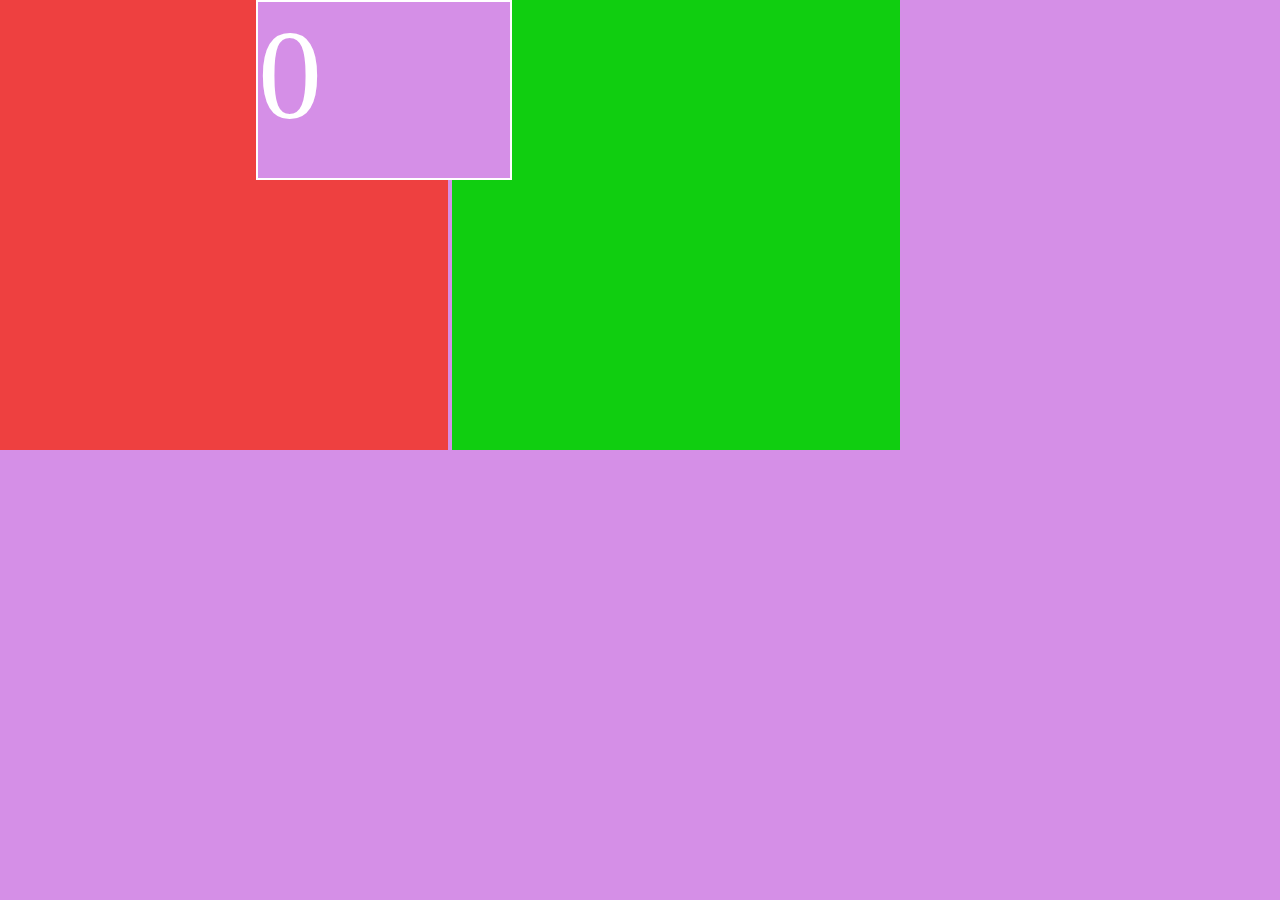
<file: counter/index.html>
<!DOCTYPE html>
<html lang="en">
    <head>
        <meta charset="UTF-8" />
        <meta http-equiv="X-UA-Compatible" content="IE=edge" />
        <meta name="viewport" content="width=device-width, initial-scale=1.0" />
        <script defer src="counter.js"></script>
        <link rel="stylesheet" href="style.css" />
        <title>Counter</title>
    </head>
    <body>
        <button id="dec"></button>
        <!-- Double click on the counter to reset the value -->
        <span id="counter"></span>
        <button id="inc"></button>
    </body>
</html>
</file>
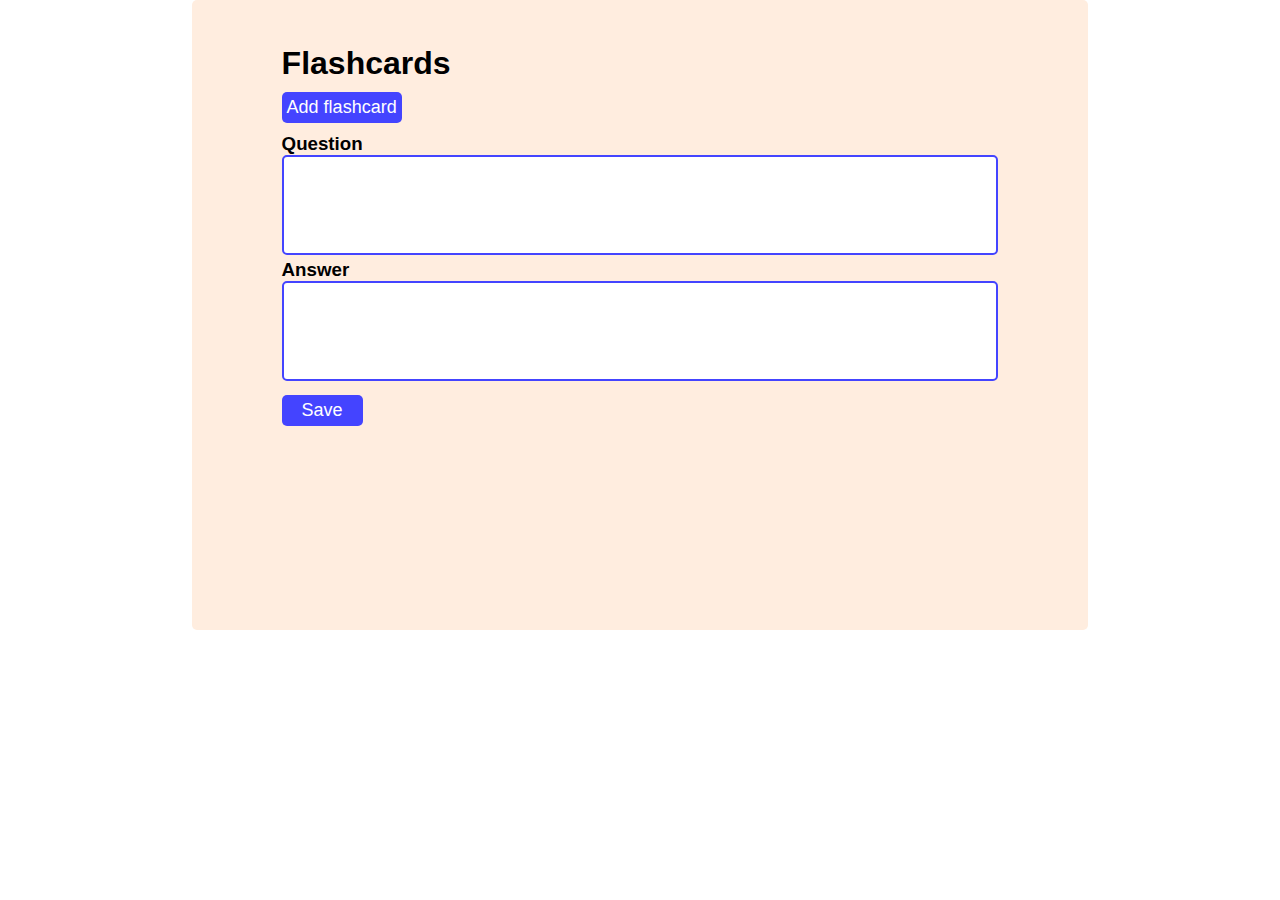
<file: flashcards/index.html>
<!DOCTYPE html>
<html lang="en">
    <head>
        <meta charset="UTF-8" />
        <meta http-equiv="X-UA-Compatible" content="IE=edge" />
        <meta name="viewport" content="width=device-width, initial-scale=1.0" />
        <script defer src="flashcards.js"></script>
        <script defer src="dom.js"></script>
        <link rel="stylesheet" href="style.css" />
        <title>Flashcards</title>
    </head>
    <body>
        <div id="root">
            <div id="wrap">
                <h1 class="title">Flashcards</h1>
                <button id="add-card-btn">Add flashcard</button>
                <div id="form">
                    <div id="question-section">
                        <h3 class="title">Question</h3>
                        <textarea
                            id="question-textarea"
                            cols="30"
                            rows="10"
                        ></textarea>
                    </div>
                    <div id="answer-section">
                        <h3 class="title">Answer</h3>
                        <textarea
                            id="answer-textarea"
                            cols="30"
                            rows="10"
                        ></textarea>
                    </div>
                    <button id="save-btn">Save</button>
                </div>

                <div id="list">
                    <!--
                    <div class="card" data-key="Kamfkjaesogf">
                        <p class="text">
                            What is my name?Lorem ipsum dolor sit amet
                            consectetur, adipisicing elit. Illum incidunt ea,
                            magnam dicta placeat itaque, velit repellendus fuga
                            officia neque assumenda ipsum totam voluptates
                            molestias expedita adipisci. Rem, sapiente voluptas.
                        </p>
                        <button class="show-answer-btn">
                            Show/hide answer
                        </button>
                        <div class="action-btns">
                            <button class="action-btn delete">Delete</button>
                        </div>
                    </div>
                --></div>
            </div>
        </div>
    </body>
</html>
</file>
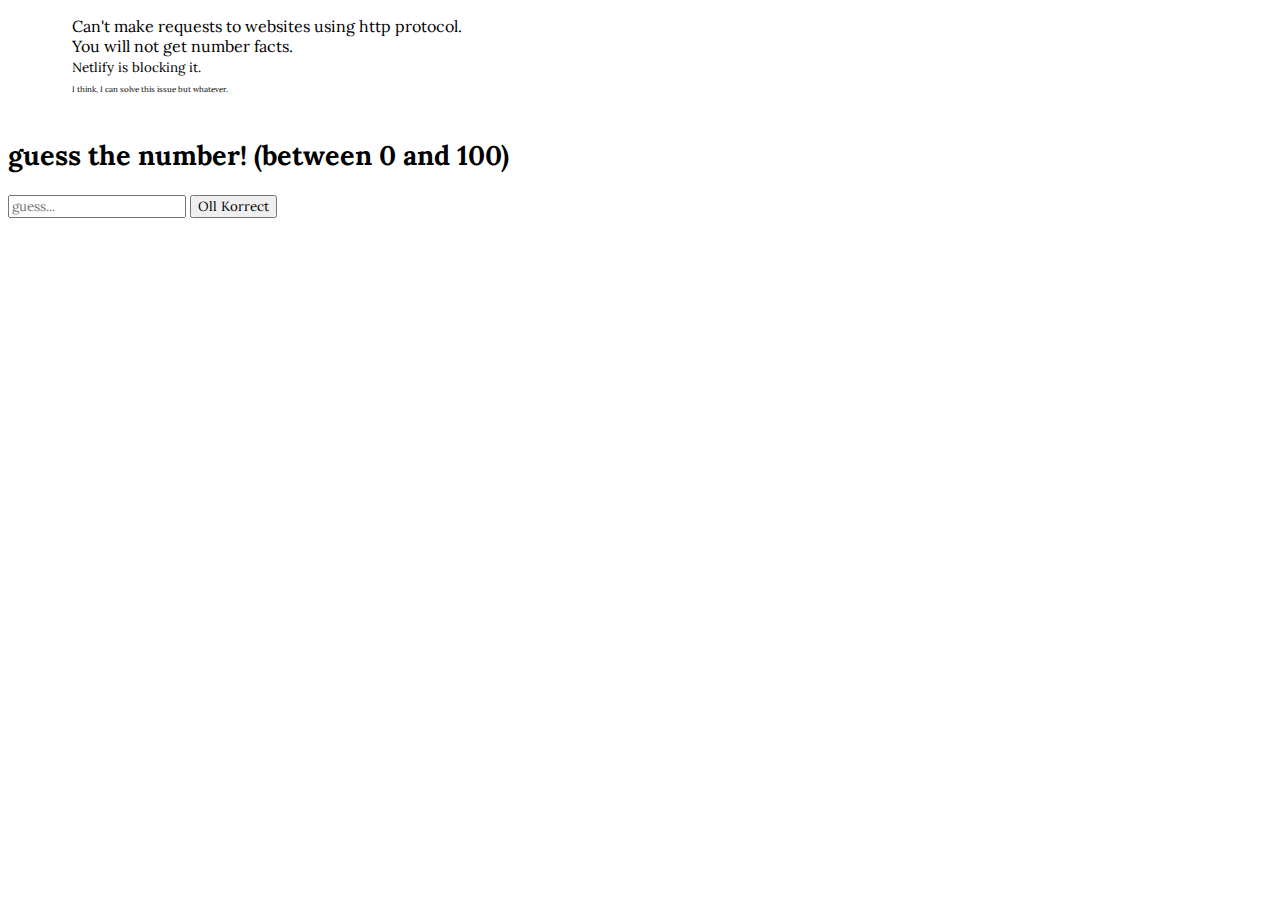
<file: guess-the-number/index.html>
<!DOCTYPE html>
<html lang="en">
    <head>
        <meta charset="UTF-8" />
        <meta http-equiv="X-UA-Compatible" content="IE=edge" />
        <meta name="viewport" content="width=device-width, initial-scale=1.0" />
        <!-- Google font -->
        <link rel="preconnect" href="https://fonts.googleapis.com" />
        <link rel="preconnect" href="https://fonts.gstatic.com" crossorigin />
        <link
            href="https://fonts.googleapis.com/css2?family=Lora:wght@500&display=swap"
            rel="stylesheet"
        />
        <!-- Google font END -->
        <script src="guess.js" defer></script>

        <style>
            * {
                font-family: "Lora", "Times New Roman", Times, serif;
            }

            h2 {
                font-size: 3vh;
            }
        </style>

        <title>Guess the number</title>
    </head>
    <body>
        <div id="root">
            <pre>
                Can't make requests to websites using http protocol.
                You will not get number facts.
                <small>Netlify is blocking it.</small>
                <small style="font-size: 8px;">I think, I can solve this issue but whatever.</small>
            </pre>
            <h2>guess the number! (between 0 and 100)</h2>
            <div id="proximity"></div>
            <input type="number" id="guess" placeholder="guess..." />
            <button id="guess-btn">Oll Korrect</button>
        </div>
    </body>
</html>
</file>
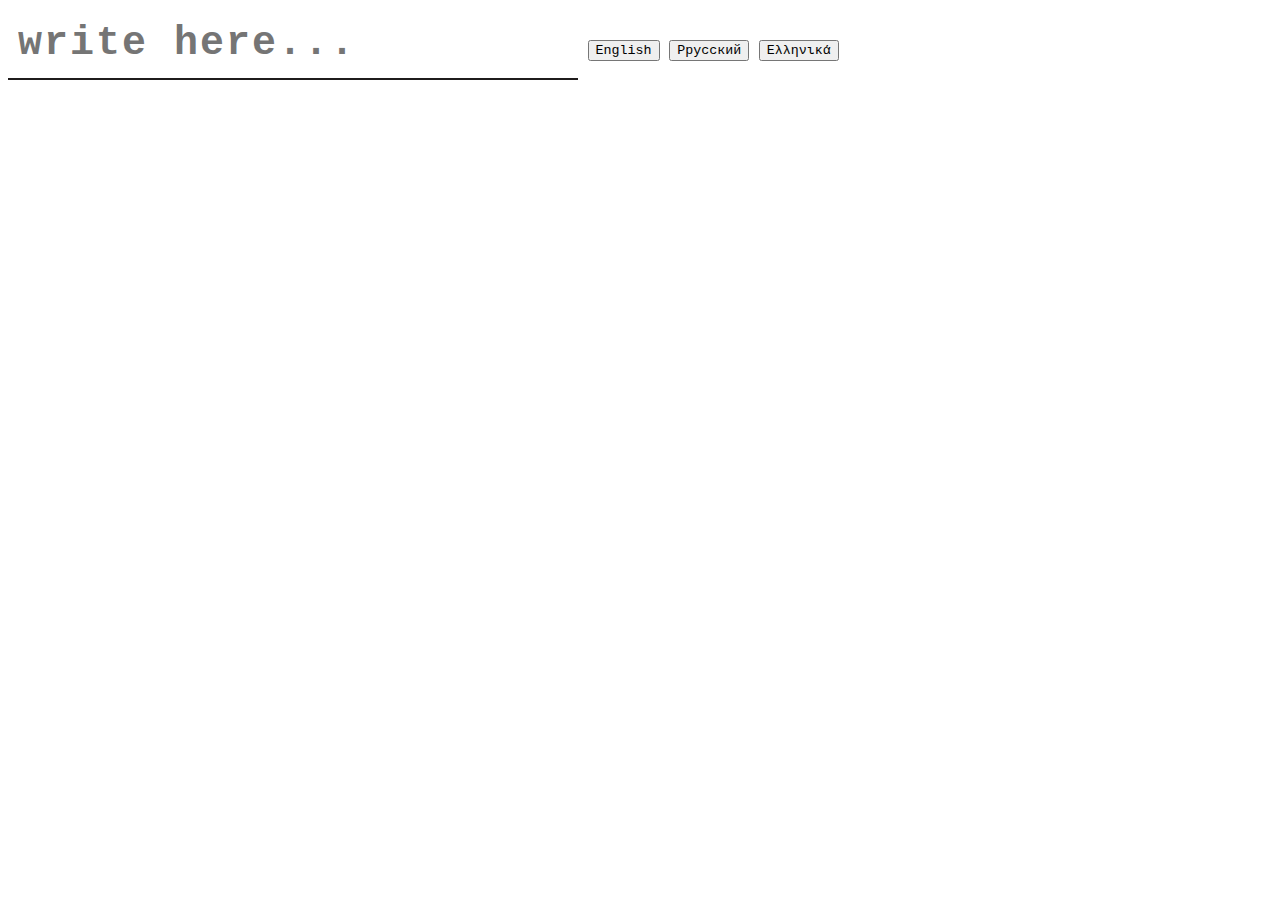
<file: keyboard/index.html>
<!DOCTYPE html>
<html lang="en">
    <head>
        <meta charset="UTF-8" />
        <meta http-equiv="X-UA-Compatible" content="IE=edge" />
        <meta name="viewport" content="width=device-width, initial-scale=1.0" />
        <link rel="stylesheet" href="style.css" />
        <title>Keyboard test</title>
    </head>
    <body>
        <input type="text" placeholder="write here..." id="test-input" />

        <button id="EN">English</button>
        <button id="RUS">Ррусский</button>
        <button id="GR">Ελληνικά</button>

        <script src="keyboard.js"></script>
    </body>
</html>
</file>
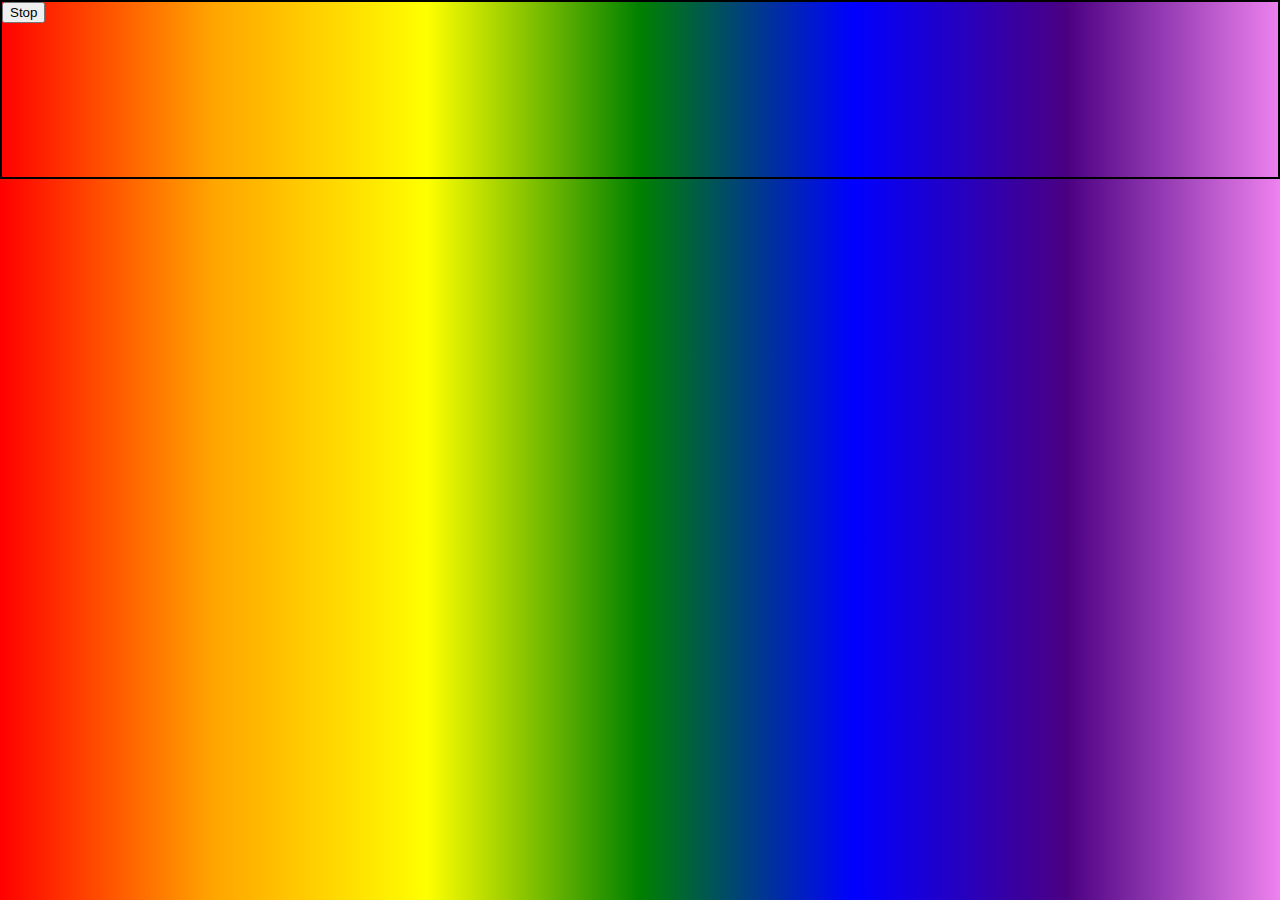
<file: mirror/index.html>
<!DOCTYPE html>
<html lang="en">
<head>
    <meta charset="UTF-8">
    <meta http-equiv="X-UA-Compatible" content="IE=edge">
    <meta name="viewport" content="width=device-width, initial-scale=1.0">
    <script defer src="camera.js"></script>
    <style>
        body {
            padding: 0;
            margin: 0;
            border: 2px solid black;
            background-image: linear-gradient(to right, red,orange,yellow,green,blue,indigo,violet);;
        }
    </style>
    <title>Cheese</title>
</head>
<body>
    <button id="stop-cam-btn">Stop</button>
    <video autoplay id="cam"></video>
</body>
</html>
</file>
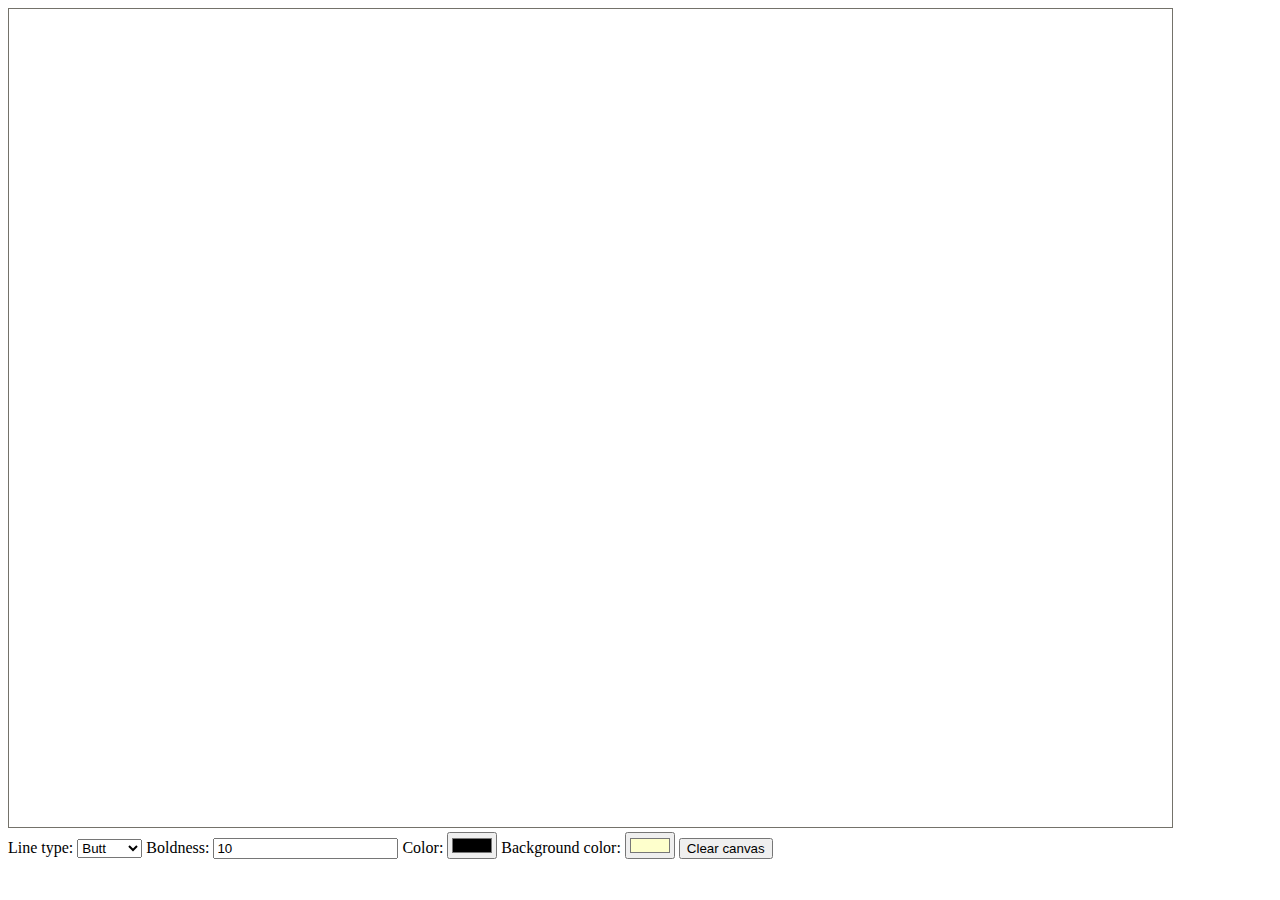
<file: paint/index.html>
<!DOCTYPE html>
<html lang="en">
    <head>
        <meta charset="UTF-8" />
        <meta http-equiv="X-UA-Compatible" content="IE=edge" />
        <meta name="viewport" content="width=device-width, initial-scale=1.0" />
        <link rel="stylesheet" href="style.css" />
        <script defer src="paint.js"></script>
        <title>Little paint</title>
    </head>
    <body>
        <canvas id="canvas"></canvas>
        <div id="conf">
            <label for="line-type">Line type: </label>
            <select id="line-type">
                <option value="butt">Butt</option>
                <option value="round">Round</option>
                <option value="square">Square</option>
            </select>
            <label for="boldness">Boldness: </label>
            <input id="boldness" type="number" value="10" />
            <label for="color">Color: </label>
            <input type="color" id="color" />
            <label for="bgcolor">Background color: </label>
            <input type="color" id="bgcolor" value="#feffcc" />
            <button id="clear-btn">Clear canvas</button>
        </div>
        <script></script>
    </body>
</html>
</file>
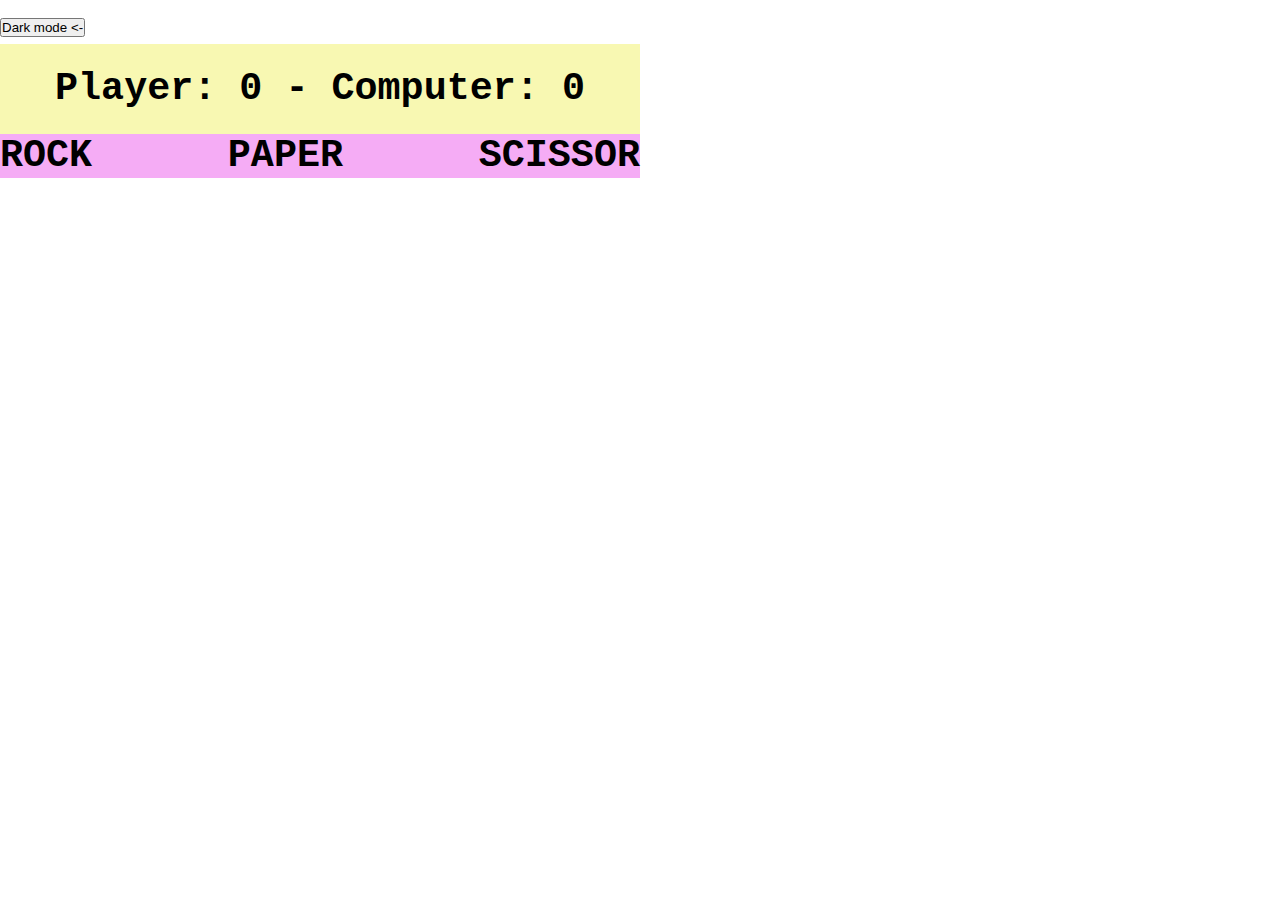
<file: rock-paper-scissors/index.html>
<!DOCTYPE html>
<html lang="en">
    <head>
        <meta charset="UTF-8" />
        <meta http-equiv="X-UA-Compatible" content="IE=edge" />
        <meta name="viewport" content="width=device-width, initial-scale=1.0" />
        <link rel="stylesheet" href="style.css" />
        <script defer src="rps.js"></script>

        <!-- Google font  -->

        <!-- (Palette Mosaic) -->
        <!--
        <link rel="preconnect" href="https://fonts.googleapis.com" />
        <link rel="preconnect" href="https://fonts.gstatic.com" crossorigin />
        <link
            href="https://fonts.googleapis.com/css2?family=Palette+Mosaic&display=swap"
            rel="stylesheet"
        />
        -->
        <!-- Google font END -->

        <title>Rock, Paper, Scissors</title>
    </head>
    <body>
        <div id="dark-mode-toggle">
            <button id="toggle-dark-btn">Dark mode <-</button>
        </div>
        <div id="game">
            <div id="score"></div>

            <div id="event"></div>

            <div id="choice">
                <div id="rock">ROCK</div>
                <div id="paper">PAPER</div>
                <div id="scissor">SCISSOR</div>
            </div>
        </div>
        <div id="history"></div>
    </body>
</html>
</file>
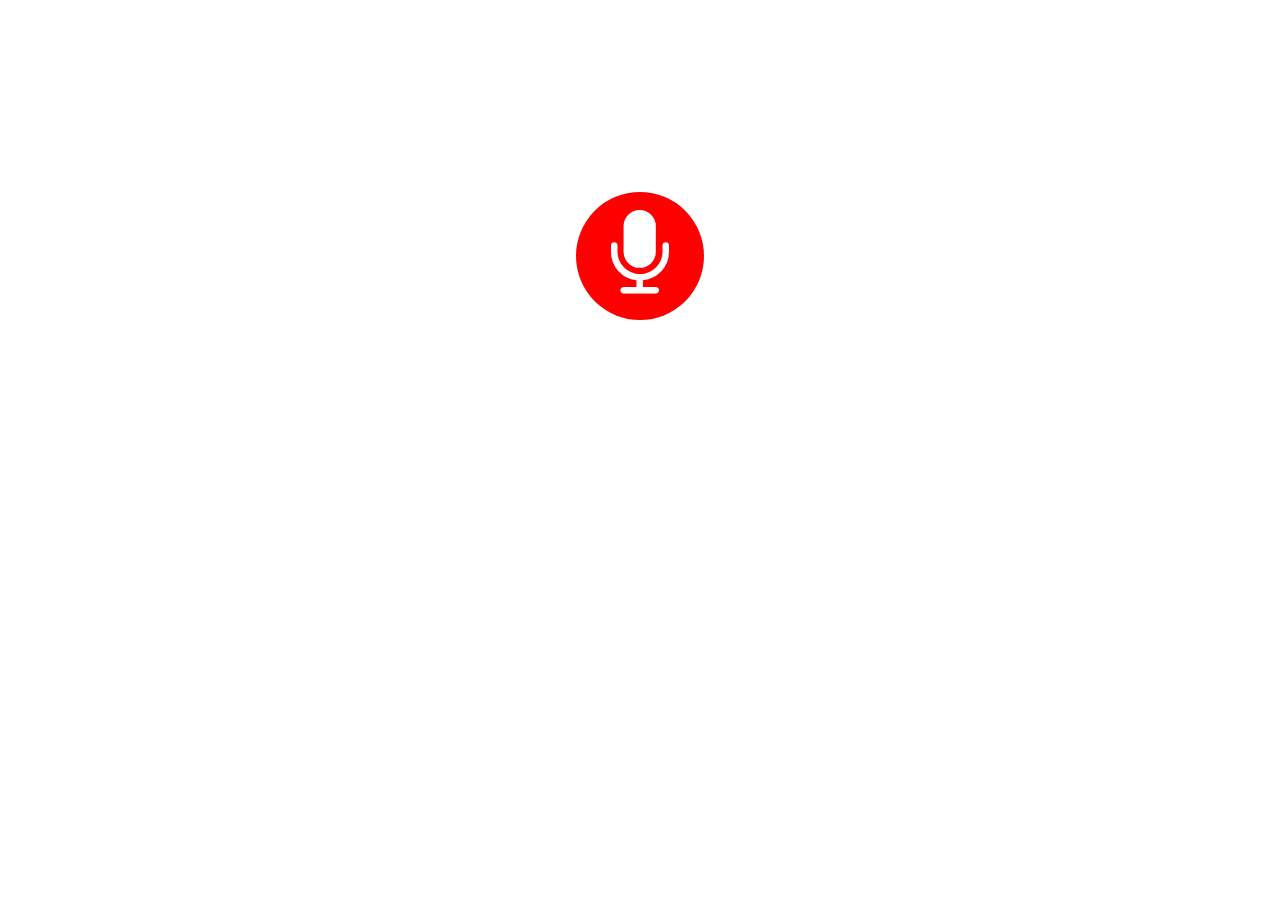
<file: voice-recorder/index.html>
<!DOCTYPE html>
<html lang="en">
<head>
    <meta charset="UTF-8">
    <meta http-equiv="X-UA-Compatible" content="IE=edge">
    <meta name="viewport" content="width=device-width, initial-scale=1.0">
    <link rel="stylesheet" href="style.css">
    <script defer src="recorder.js"></script>
    <script defer src="components.js"></script>

    <!-- FONT AWESOME -->
    <link rel="stylesheet" href="https://cdnjs.cloudflare.com/ajax/libs/font-awesome/4.7.0/css/font-awesome.min.css">
    <!-- FONT AWESOME END -->
    <title>Voice Recorder</title>
</head>
<body>
    <div id="time-left"></div>
    <button class="control" id="record-btn"><i class="fa fa-microphone"></i></button>

    <script>
        document.addEventListener("DOMContentLoaded", () => {
            if (!hasGetUserMedia()) {
                alert("your browser doesn't support navigator.mediaDevices.getUserMedia")
                document.body.innerHTML = `
                    <h1>Your browser doesn't support getUserMedia</h1>
                    <small><p>use a modern browser</p></small>
                `
            }
        })
    </script>
</body>
</html>
</file>
<file: counter/style.css>
* {
    margin: 0;
    padding: 0;
    box-sizing: border-box;
}

button,
#counter {
    font-size: 10vw;
    cursor: pointer;
    color: #fff;
}

#inc,
#dec {
    outline: none;
    border: none;
    width: 35vw;
    height: 50vh;
}

#counter {
    position: absolute;
    right: 60vw;
    border: 2px solid #fff;
    width: 20vw;
    height: 20vh;
}

#inc {
    background-color: #10ce10;
}

#dec {
    background-color: #ee4040;
}
</file>
<file: flashcards/style.css>
* {
    margin: 0;
    padding: 0;
    box-sizing: border-box;
    font-family: Arial, Helvetica, sans-serif;
}

body {
    display: flex;
    justify-content: center;
}

#root {
    width: 70vw;
    height: 70vh;
    background-color: #ffeddf;
    border-radius: 5px;
    display: flex;
    justify-content: center;
}

#wrap {
    width: 80%;
    margin-top: 5%;
}

button {
    cursor: pointer;
    border: none;
    color: #fff;
    background-color: #4444ff;
    padding: 5px;
    font-size: 18px;
    border-radius: 5px;
}

textarea {
    padding: 10px;
    width: 100%;
    height: 100px;
    border: 2px solid #4444ff;
    border-radius: 5px;
    resize: none;
    font-size: 18px;
    outline: none;
}

textarea:focus {
    border: 3px solid #e786ff;
}

#list {
    margin-top: 10%;
    padding: 10px;
    display: flex;
    flex-wrap: wrap;
}

#list button {
    font-size: 14px;
    padding: 3px;
}

.card {
    background-color: #f8c0ef;
    border-radius: 10px;
    padding: 10px;
    width: 45%;
    padding: 15px;
    margin: 5px;
}

.show-answer-btn {
    margin-top: 5px;
    background-color: inherit;
    color: #6565ff;
}

.action-btn {
    margin: 2px;
}

.delete {
    background-color: #ffacac;
    color: #ff0000;
    margin-left: 3%;
}

#add-card-btn {
    margin-top: 10px;
    margin-bottom: 10px;
}

#save-btn {
    margin-top: 10px;
    width: auto;
    padding-right: 20px;
    padding-left: 20px;
}

@media (max-width: 600px) {
    #list {
        display: block;
        width: 120%;
    }

    .card {
        width: 100%;
        margin: 0;
        margin-bottom: 5px;
    }
}
</file>
<file: keyboard/style.css>
* {
    font-family: "Courier New";
}

input {
    width: 550px;
    height: 50px;
    padding: 10px;
    font-size: 40px;
    font-weight: 700;
    letter-spacing: 2px;
    border: none;
    outline: none;
    border-bottom: 2px solid #1f1c1c;
}

.key {
    background-color: #c2002a;
    color: #fff;
    font-weight: 600;
    font-size: 25px;
    padding-right: 25px;
    margin: 1px;
    cursor: pointer;
    width: auto;
    max-width: 40px;
    border-radius: 4px;
}

.board {
    width: auto;
    max-width: 450px;
    padding: 5px;
}

.special {
    background-color: #e9390e;
    color: #fff;
    font-size: 20px;
}
</file>
<file: paint/style.css>
#canvas {
    border: 1px solid #74726a;
    cursor: crosshair;
}
</file>
<file: rock-paper-scissors/style.css>
* {
    margin: 0;
    padding: 0;
    box-sizing: border-box;
}

body {
    font-family: "Palette Mosaic", "Courier New";
    font-size: 3vw;
    font-weight: 700;
}

#game {
    width: 50vw;
    height: 50vh;
}

#score {
    background-color: #f8f8b2;
    height: 20%;
    display: flex;
    justify-content: center;
    align-items: center;
}

#event {
    background-color: #c3ecc3;
}

#choice {
    display: flex;
    justify-content: space-between;
    background-color: #f5acf5;
}

#choice,
button {
    cursor: pointer;
}

#history {
    font-family: "Courier New";
    font-weight: 700;
    font-size: 15px;

    position: absolute;
    left: 60vw;
    top: 6vh;

    max-height: 65vh;
    overflow: scroll;
}
</file>
<file: voice-recorder/style.css>
* {
    margin: 0;
    padding: 0;
    box-sizing: border-box;
}

body {
    font-family: 'Segoe UI', Tahoma, Geneva, Verdana, sans-serif;
    display: flex;
    justify-content: center;
    align-items: center;
}

button {
    background-color: blue;
    color: #fff;
    cursor: pointer;
}

.control {
    width: 10vw;
    height: 10vw;
    border-radius: 50%;
    background-color: red;
    color: #fff;
    border: none;
    font-size: 90px;
    min-width: 120px;
    min-height: 120px;
    transition: .2s;
    margin-top: 15%;
}

#record-btn:hover {
    background-color: #c22727;
}

#record-btn:active {
    border: 2px solid #a51717;
}
</file>
